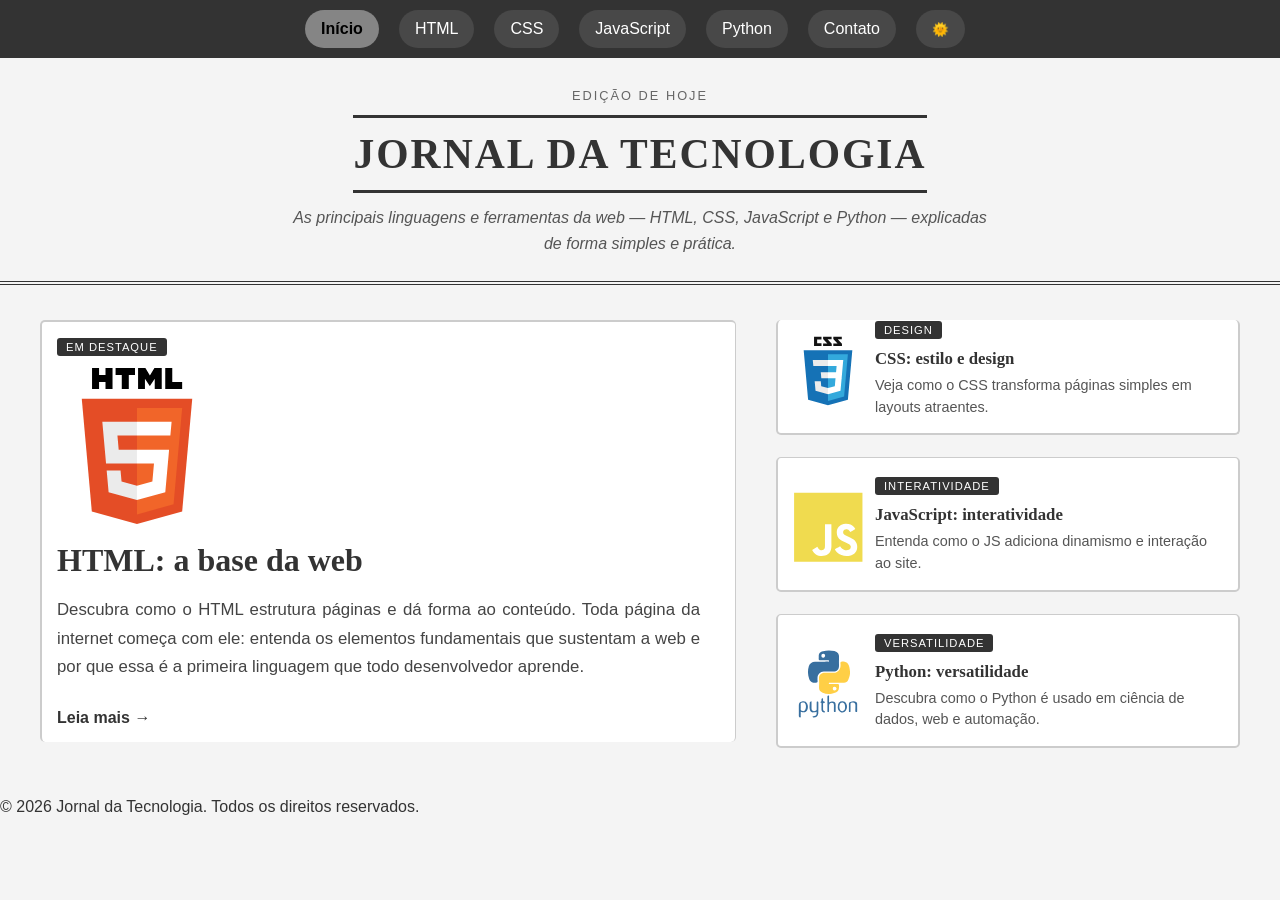
<file: index.html>
<!DOCTYPE html>
<html lang="pt-BR">
<head>
  <meta charset="UTF-8">
  <meta name="viewport" content="width=device-width, initial-scale=1.0">
  <title>Jornal da Tecnologia - Início</title>
  <link rel="icon" type="image/svg+xml" href="favicon.svg">
  <link rel="stylesheet" href="style.css">
</head>
<body>
  <header>
    <nav class="navbar">
      <button id="menuToggle">☰</button>
      <div id="menuLinks">
        <a href="index.html" class="active">Início</a>
        <a href="html.html">HTML</a>
        <a href="css.html">CSS</a>
        <a href="js.html">JavaScript</a>
        <a href="python.html">Python</a>
        <a href="contato.html">Contato</a>
        <button id="btnTema">🌞</button>
      </div>
    </nav>
  </header>

  <main>
    <!-- Masthead estilo jornal -->
    <div class="masthead">
      <p class="masthead-date">Edição de hoje</p>
      <h1 class="masthead-title">JORNAL DA TECNOLOGIA</h1>
      <p class="masthead-sub">
        As principais linguagens e ferramentas da web — HTML, CSS, JavaScript e Python —
        explicadas de forma simples e prática.
      </p>
    </div>

    <!-- Capa: manchete principal + notas secundárias -->
    <section class="frontpage">
      <article class="headline">
        <span class="tag">Em destaque</span>
        <img src="imagens/html.svg" alt="Logo HTML" width="120">
        <h2><a href="html.html">HTML: a base da web</a></h2>
        <p>
          Descubra como o HTML estrutura páginas e dá forma ao conteúdo. Toda página da internet
          começa com ele: entenda os elementos fundamentais que sustentam a web e por que essa é
          a primeira linguagem que todo desenvolvedor aprende.
        </p>
        <a class="read-more" href="html.html">Leia mais →</a>
      </article>

      <div class="secondary-list">
        <article class="secondary">
          <img src="imagens/css.svg" alt="Logo CSS" width="50">
          <div>
            <span class="tag">Design</span>
            <h3><a href="css.html">CSS: estilo e design</a></h3>
            <p>Veja como o CSS transforma páginas simples em layouts atraentes.</p>
          </div>
        </article>

        <article class="secondary">
          <img src="imagens/js.svg" alt="Logo JavaScript" width="50">
          <div>
            <span class="tag">Interatividade</span>
            <h3><a href="js.html">JavaScript: interatividade</a></h3>
            <p>Entenda como o JS adiciona dinamismo e interação ao site.</p>
          </div>
        </article>

        <article class="secondary">
          <img src="imagens/python.svg" alt="Logo Python" width="50">
          <div>
            <span class="tag">Versatilidade</span>
            <h3><a href="python.html">Python: versatilidade</a></h3>
            <p>Descubra como o Python é usado em ciência de dados, web e automação.</p>
          </div>
        </article>
      </div>
    </section>
  </main>

  <footer>
    <p>&copy; 2026 Jornal da Tecnologia. Todos os direitos reservados.</p>
  </footer>

  <script src="script.js"></script>
</body>
</html>
</file>
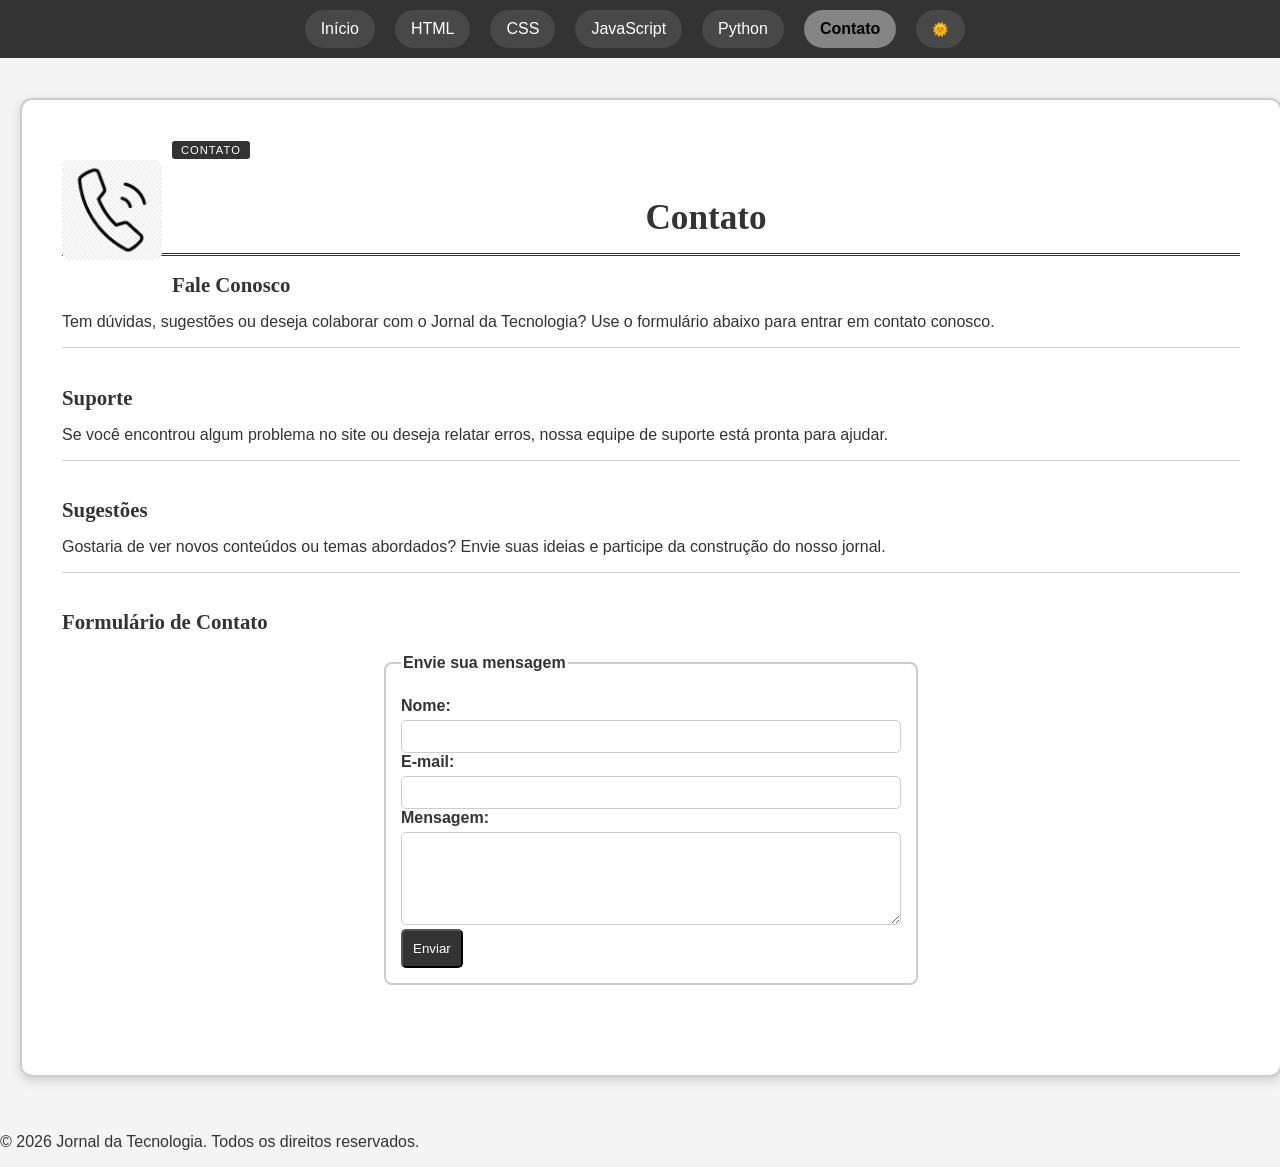
<file: contato.html>
<!DOCTYPE html>
<html lang="pt-BR">
<head>
  <meta charset="UTF-8">
  <meta name="viewport" content="width=device-width, initial-scale=1.0">
  <title>Contato - Jornal da Tecnologia</title>
  <link rel="icon" type="image/svg+xml" href="favicon.svg">
  <link rel="stylesheet" href="style.css">
</head>
<body>
  <header>
    <nav class="navbar">
      <button id="menuToggle">☰</button>
      <div id="menuLinks">
        <a href="index.html">Início</a>
        <a href="html.html">HTML</a>
        <a href="css.html">CSS</a>
        <a href="js.html">JavaScript</a>
        <a href="python.html">Python</a>
        <a href="contato.html" class="active">Contato</a>
        <button id="btnTema">🌞</button>
      </div>
    </nav>
  </header>

  <main class="artigo">
    <article>
      <img src="imagens/contato.png" alt="Ícone de Contato" width="150">
      <span class="tag">Contato</span>
      <h1>Contato</h1>

      <section>
        <h2>Fale Conosco</h2>
        <p>Tem dúvidas, sugestões ou deseja colaborar com o Jornal da Tecnologia? Use o formulário abaixo para entrar em contato conosco.</p>
      </section>

      <section>
        <h2>Suporte</h2>
        <p>Se você encontrou algum problema no site ou deseja relatar erros, nossa equipe de suporte está pronta para ajudar.</p>
      </section>

      <section>
        <h2>Sugestões</h2>
        <p>Gostaria de ver novos conteúdos ou temas abordados? Envie suas ideias e participe da construção do nosso jornal.</p>
      </section>

      <section>
        <h2>Formulário de Contato</h2>
        <form id="formContato">
          <fieldset>
            <legend>Envie sua mensagem</legend>

            <label for="nome">Nome:</label>
            <input type="text" id="nome" name="nome" required>

            <label for="email">E-mail:</label>
            <input type="email" id="email" name="email" required>

            <label for="mensagem">Mensagem:</label>
            <textarea id="mensagem" name="mensagem" rows="5" required></textarea>

            <button type="submit">Enviar</button>
          </fieldset>
        </form>
      </section>
    </article>
  </main>

  <footer>
    <p>&copy; 2026 Jornal da Tecnologia. Todos os direitos reservados.</p>
  </footer>

  <script src="script.js"></script>
</body>
</html>
</file>
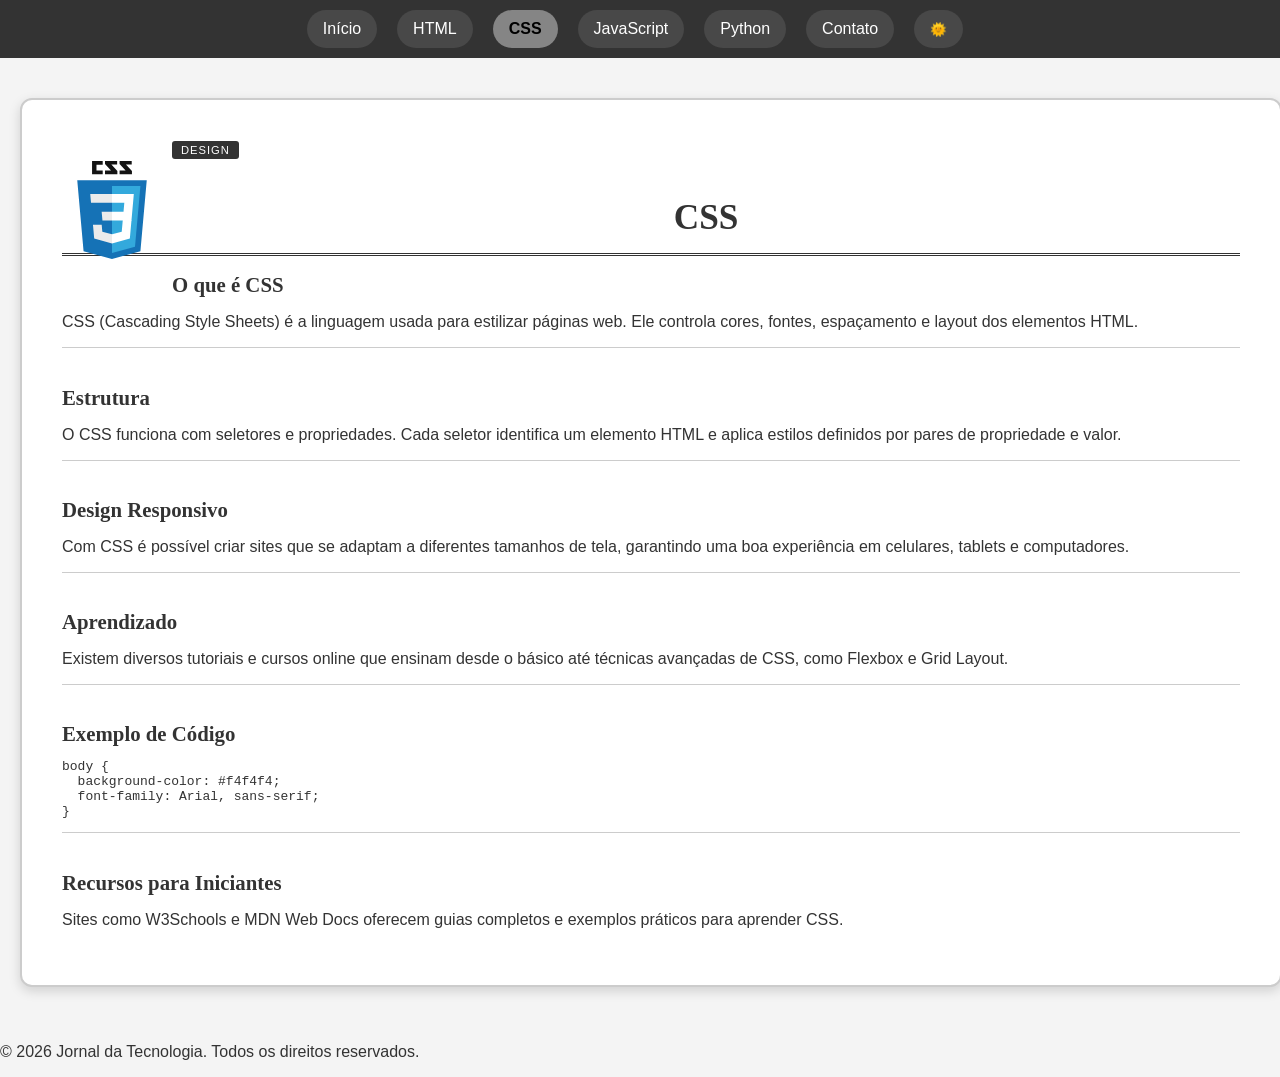
<file: css.html>
<!DOCTYPE html>
<html lang="pt-BR">
<head>
  <meta charset="UTF-8">
  <meta name="viewport" content="width=device-width, initial-scale=1.0">
  <title>CSS - Jornal da Tecnologia</title>
  <link rel="icon" type="image/svg+xml" href="favicon.svg">
  <link rel="stylesheet" href="style.css">
</head>
<body>
  <header>
    <nav class="navbar">
      <button id="menuToggle">☰</button>
      <div id="menuLinks">
        <a href="index.html">Início</a>
        <a href="html.html">HTML</a>
        <a href="css.html" class="active">CSS</a>
        <a href="js.html">JavaScript</a>
        <a href="python.html">Python</a>
        <a href="contato.html">Contato</a>
        <button id="btnTema">🌞</button>
      </div>
    </nav>
  </header>

  <main class="artigo">
  <article>
    <img src="imagens/css.svg" alt="Logo CSS" width="150">
    <span class="tag">Design</span>
    <h1>CSS</h1>

    <section>
      <h2>O que é CSS</h2>
      <p>CSS (Cascading Style Sheets) é a linguagem usada para estilizar páginas web. Ele controla cores, fontes, espaçamento e layout dos elementos HTML.</p>
    </section>

    <section>
      <h2>Estrutura</h2>
      <p>O CSS funciona com seletores e propriedades. Cada seletor identifica um elemento HTML e aplica estilos definidos por pares de propriedade e valor.</p>
    </section>

    <section>
      <h2>Design Responsivo</h2>
      <p>Com CSS é possível criar sites que se adaptam a diferentes tamanhos de tela, garantindo uma boa experiência em celulares, tablets e computadores.</p>
    </section>

    <section>
      <h2>Aprendizado</h2>
      <p>Existem diversos tutoriais e cursos online que ensinam desde o básico até técnicas avançadas de CSS, como Flexbox e Grid Layout.</p>
    </section>

    <section>
      <h2>Exemplo de Código</h2>
      <pre><code>body {
  background-color: #f4f4f4;
  font-family: Arial, sans-serif;
}</code></pre>
    </section>

    <section>
      <h2>Recursos para Iniciantes</h2>
      <p>Sites como W3Schools e MDN Web Docs oferecem guias completos e exemplos práticos para aprender CSS.</p>
    </section>
  </article>
</main>

  <footer>
    <p>&copy; 2026 Jornal da Tecnologia. Todos os direitos reservados.</p>
  </footer>

  <script src="script.js"></script>
</body>
</html>
</file>
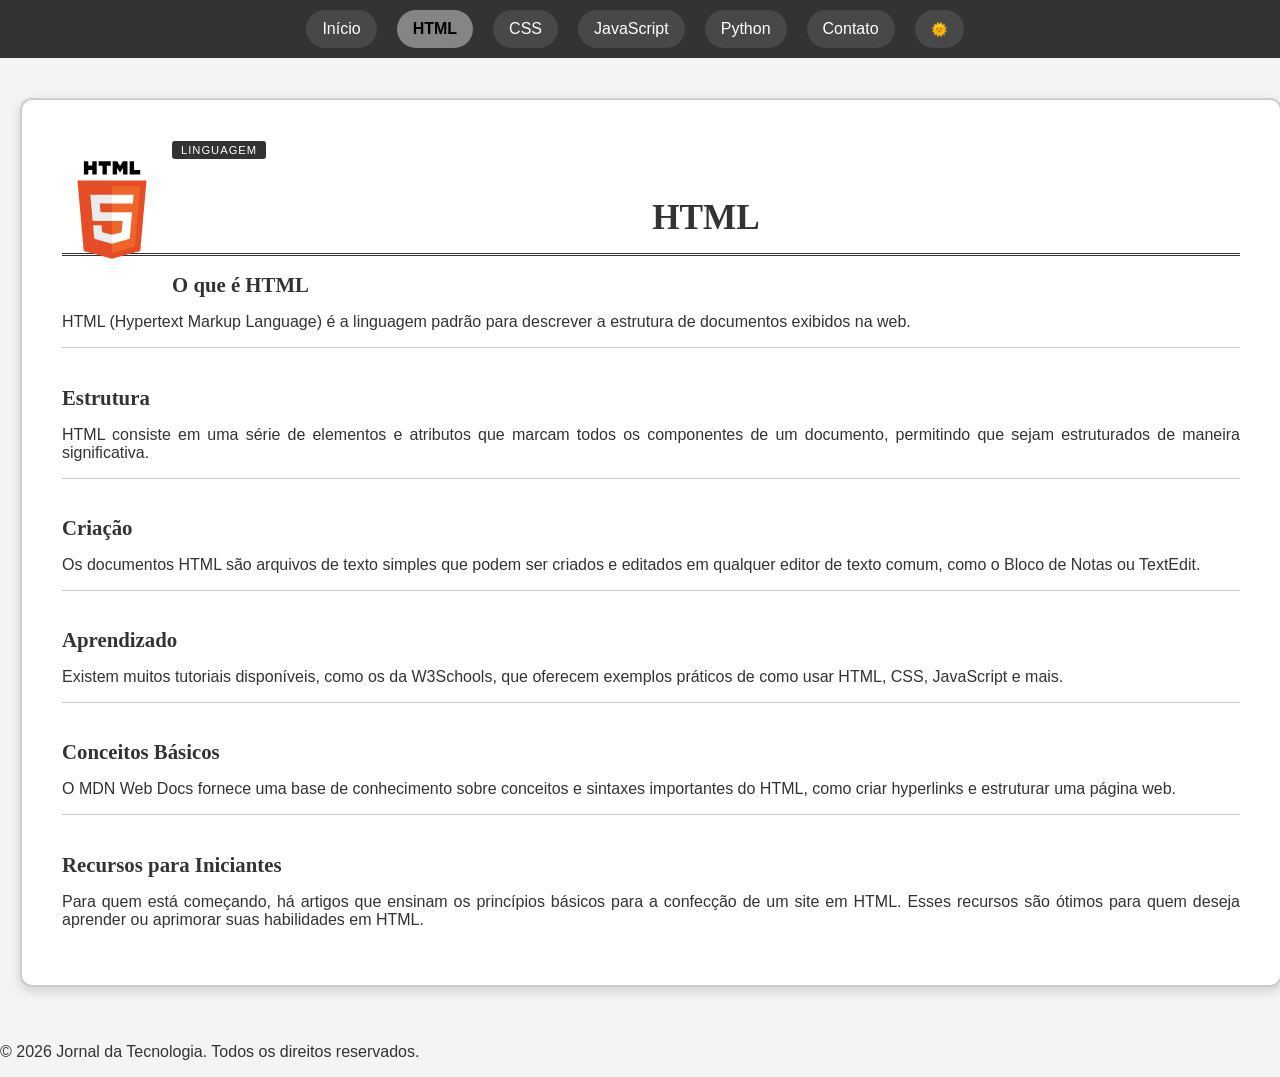
<file: html.html>
<!DOCTYPE html>
<html lang="pt-BR">
<head>
  <meta charset="UTF-8">
  <meta name="viewport" content="width=device-width, initial-scale=1.0">
  <title>HTML - Jornal da Tecnologia</title>
  <link rel="icon" type="image/svg+xml" href="favicon.svg">
  <link rel="stylesheet" href="style.css">
</head>
<body>
  <header>
    <nav class="navbar">
      <button id="menuToggle">☰</button>
      <div id="menuLinks">
        <a href="index.html">Início</a>
        <a href="html.html" class="active">HTML</a>
        <a href="css.html">CSS</a>
        <a href="js.html">JavaScript</a>
        <a href="python.html">Python</a>
        <a href="contato.html">Contato</a>
        <button id="btnTema">🌞</button>
      </div>
    </nav>
  </header>

  <main class="artigo">
  <article>
    <img src="imagens/html.svg" alt="Logo HTML" width="150">
    <span class="tag">Linguagem</span>
    <h1>HTML</h1>

    <section>
      <h2>O que é HTML</h2>
      <p>HTML (Hypertext Markup Language) é a linguagem padrão para descrever a estrutura de documentos exibidos na web.</p>
    </section>

    <section>
      <h2>Estrutura</h2>
      <p>HTML consiste em uma série de elementos e atributos que marcam todos os componentes de um documento, permitindo que sejam estruturados de maneira significativa.</p>
    </section>

    <section>
      <h2>Criação</h2>
      <p>Os documentos HTML são arquivos de texto simples que podem ser criados e editados em qualquer editor de texto comum, como o Bloco de Notas ou TextEdit.</p>
    </section>

    <section>
      <h2>Aprendizado</h2>
      <p>Existem muitos tutoriais disponíveis, como os da W3Schools, que oferecem exemplos práticos de como usar HTML, CSS, JavaScript e mais.</p>
    </section>

    <section>
      <h2>Conceitos Básicos</h2>
      <p>O MDN Web Docs fornece uma base de conhecimento sobre conceitos e sintaxes importantes do HTML, como criar hyperlinks e estruturar uma página web.</p>
    </section>

    <section>
      <h2>Recursos para Iniciantes</h2>
      <p>Para quem está começando, há artigos que ensinam os princípios básicos para a confecção de um site em HTML. Esses recursos são ótimos para quem deseja aprender ou aprimorar suas habilidades em HTML.</p>
    </section>
  </article>
</main>

  <footer>
    <p>&copy; 2026 Jornal da Tecnologia. Todos os direitos reservados.</p>
  </footer>

  <script src="script.js"></script>
</body>
</html>
</file>
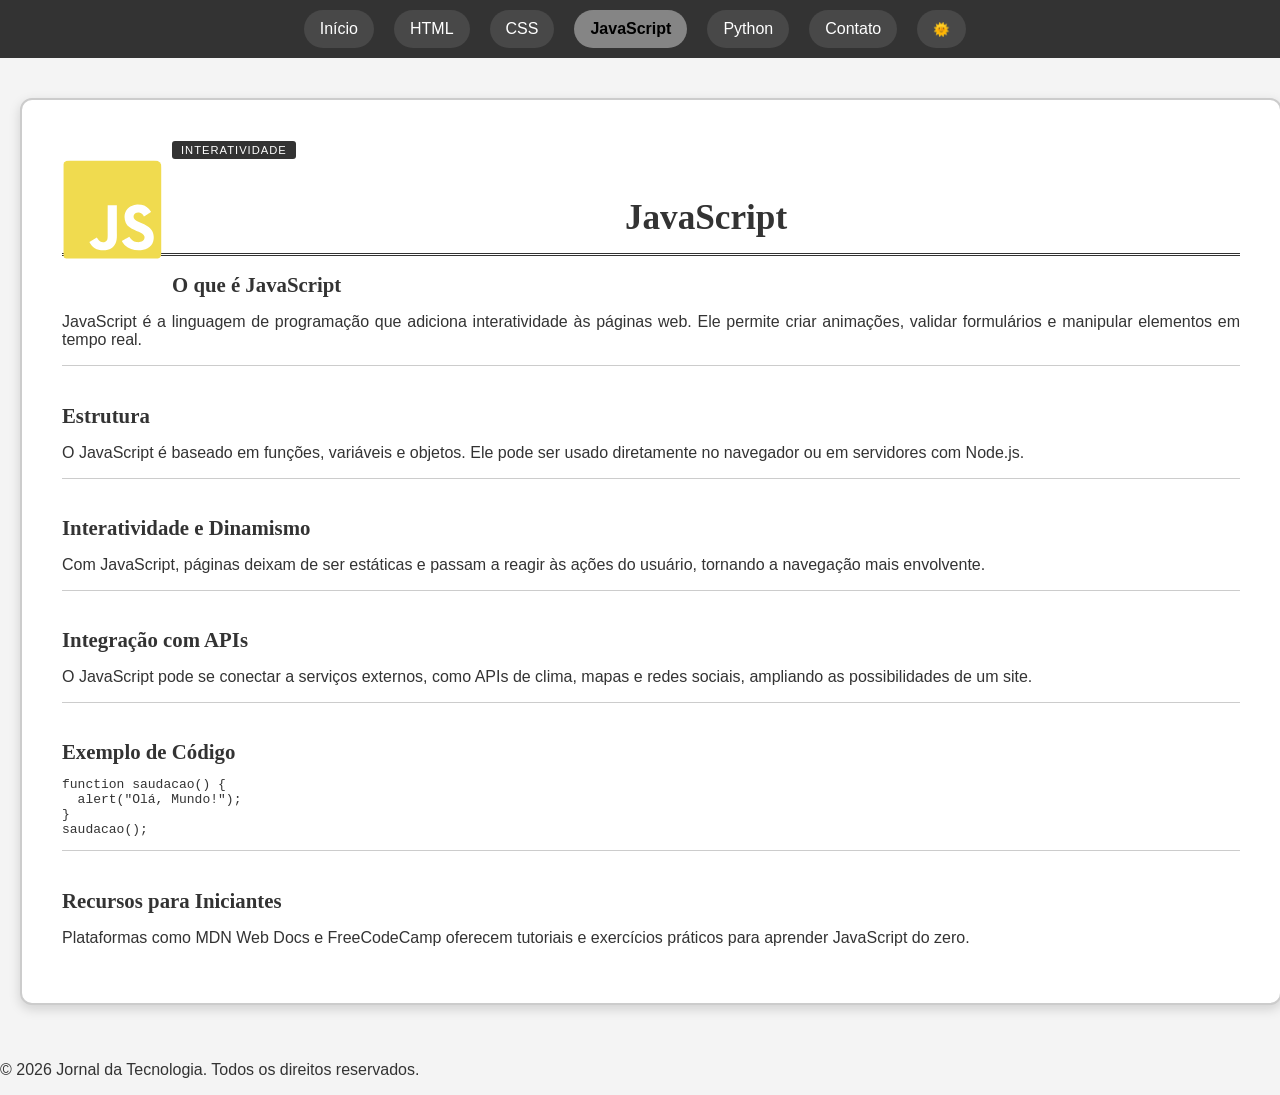
<file: js.html>
<!DOCTYPE html>
<html lang="pt-BR">
<head>
  <meta charset="UTF-8">
  <meta name="viewport" content="width=device-width, initial-scale=1.0">
  <title>JavaScript - Jornal da Tecnologia</title>
  <link rel="icon" type="image/svg+xml" href="favicon.svg">
  <link rel="stylesheet" href="style.css">
</head>
<body>
  <header>
    <nav class="navbar">
      <button id="menuToggle">☰</button>
      <div id="menuLinks">
        <a href="index.html">Início</a>
        <a href="html.html">HTML</a>
        <a href="css.html">CSS</a>
        <a href="js.html" class="active">JavaScript</a>
        <a href="python.html">Python</a>
        <a href="contato.html">Contato</a>
        <button id="btnTema">🌞</button>
      </div>
    </nav>
  </header>

  <main class="artigo">
  <article>
    <img src="imagens/js.svg" alt="Logo JavaScript" width="150">
    <span class="tag">Interatividade</span>
    <h1>JavaScript</h1>

    <section>
      <h2>O que é JavaScript</h2>
      <p>JavaScript é a linguagem de programação que adiciona interatividade às páginas web. Ele permite criar animações, validar formulários e manipular elementos em tempo real.</p>
    </section>

    <section>
      <h2>Estrutura</h2>
      <p>O JavaScript é baseado em funções, variáveis e objetos. Ele pode ser usado diretamente no navegador ou em servidores com Node.js.</p>
    </section>

    <section>
      <h2>Interatividade e Dinamismo</h2>
      <p>Com JavaScript, páginas deixam de ser estáticas e passam a reagir às ações do usuário, tornando a navegação mais envolvente.</p>
    </section>

    <section>
      <h2>Integração com APIs</h2>
      <p>O JavaScript pode se conectar a serviços externos, como APIs de clima, mapas e redes sociais, ampliando as possibilidades de um site.</p>
    </section>

    <section>
      <h2>Exemplo de Código</h2>
      <pre><code>function saudacao() {
  alert("Olá, Mundo!");
}
saudacao();</code></pre>
    </section>

    <section>
      <h2>Recursos para Iniciantes</h2>
      <p>Plataformas como MDN Web Docs e FreeCodeCamp oferecem tutoriais e exercícios práticos para aprender JavaScript do zero.</p>
    </section>
  </article>
</main>

  <footer>
    <p>&copy; 2026 Jornal da Tecnologia. Todos os direitos reservados.</p>
  </footer>

  <script src="script.js"></script>
</body>
</html>
</file>
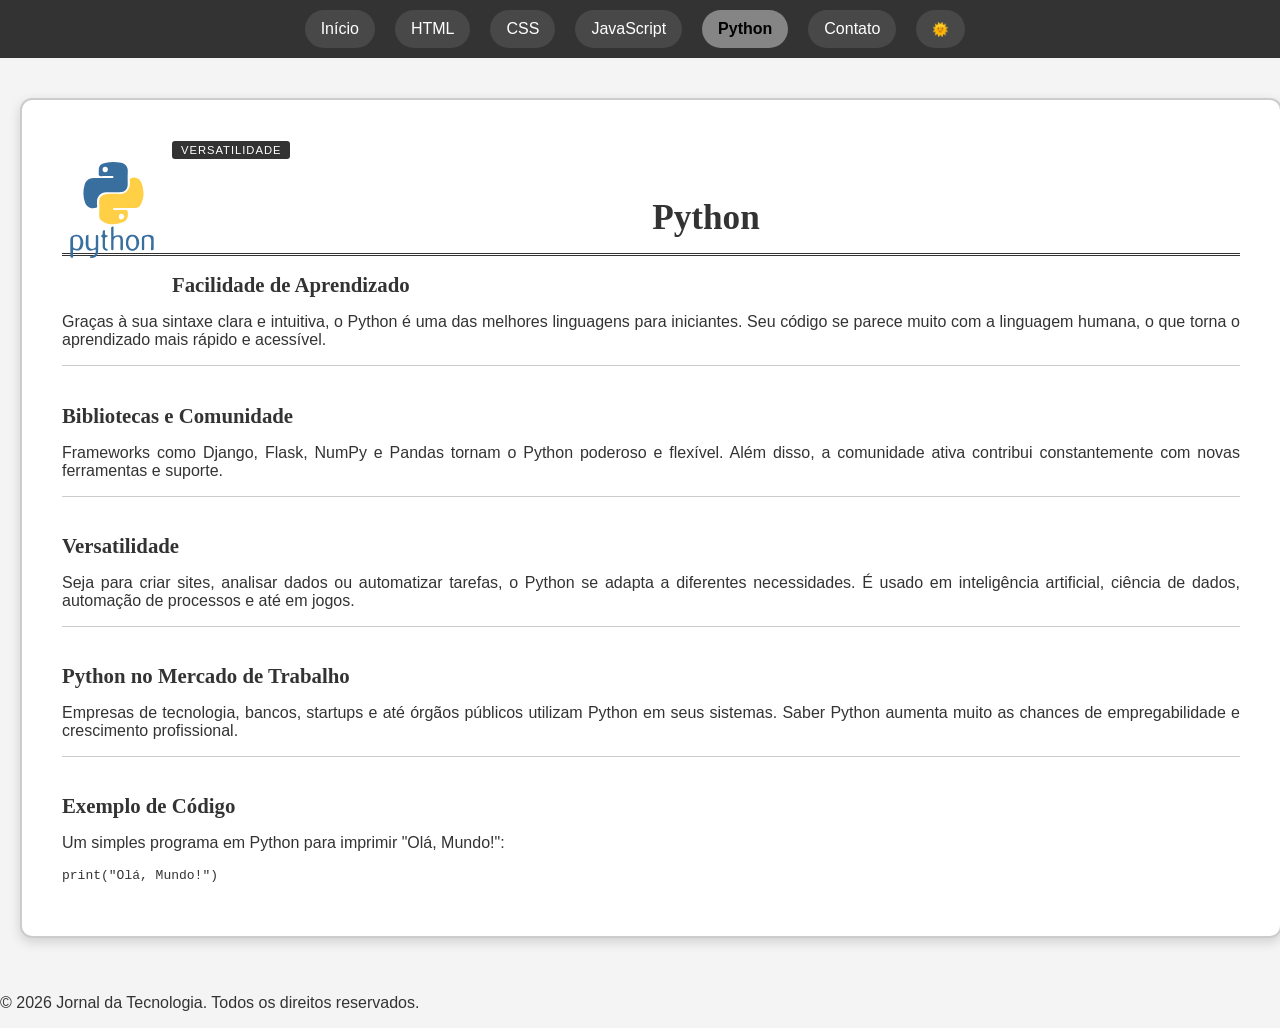
<file: python.html>
<!DOCTYPE html>
<html lang="pt-BR">
<head>
  <meta charset="UTF-8">
  <meta name="viewport" content="width=device-width, initial-scale=1.0">
  <title>Python - Jornal da Tecnologia</title>
  <link rel="icon" type="image/svg+xml" href="favicon.svg">
  <link rel="stylesheet" href="style.css">
</head>
<body>
  <header>
    <nav class="navbar">
      <button id="menuToggle">☰</button>
      <div id="menuLinks">
        <a href="index.html">Início</a>
        <a href="html.html">HTML</a>
        <a href="css.html">CSS</a>
        <a href="js.html">JavaScript</a>
        <a href="python.html" class="active">Python</a>
        <a href="contato.html">Contato</a>
        <button id="btnTema">🌞</button>
      </div>
    </nav>
  </header>

  <main class="artigo">
    <article>
      <img src="imagens/python.svg" alt="Logo Python" width="150">
      <span class="tag">Versatilidade</span>
      <h1>Python</h1>

      <section>
        <h2>Facilidade de Aprendizado</h2>
        <p>Graças à sua sintaxe clara e intuitiva, o Python é uma das melhores linguagens para iniciantes. 
        Seu código se parece muito com a linguagem humana, o que torna o aprendizado mais rápido e acessível.</p>
      </section>

      <section>
        <h2>Bibliotecas e Comunidade</h2>
        <p>Frameworks como Django, Flask, NumPy e Pandas tornam o Python poderoso e flexível. 
        Além disso, a comunidade ativa contribui constantemente com novas ferramentas e suporte.</p>
      </section>

      <section>
        <h2>Versatilidade</h2>
        <p>Seja para criar sites, analisar dados ou automatizar tarefas, o Python se adapta a diferentes necessidades. 
        É usado em inteligência artificial, ciência de dados, automação de processos e até em jogos.</p>
      </section>

      <section>
        <h2>Python no Mercado de Trabalho</h2>
        <p>Empresas de tecnologia, bancos, startups e até órgãos públicos utilizam Python em seus sistemas. 
        Saber Python aumenta muito as chances de empregabilidade e crescimento profissional.</p>
      </section>

      <section>
        <h2>Exemplo de Código</h2>
        <p>Um simples programa em Python para imprimir "Olá, Mundo!":</p>
        <pre><code>print("Olá, Mundo!")</code></pre>
      </section>
    </article>
  </main>

  <footer>
    <p>&copy; 2026 Jornal da Tecnologia. Todos os direitos reservados.</p>
  </footer>

  <script src="script.js"></script>
</body>
</html>
</file>
<file: style.css>
/* Fundo e texto */
body {
  font-family: Verdana, sans-serif;
  background-color: #f4f4f4;
  color: #333;
  margin: 0;
}

.navbar {
  display: flex;
  justify-content: center; /* centraliza os botões */
  align-items: center;
  background-color: #333;
  padding: 10px;
  flex-wrap: wrap; /* evita quebra estranha em telas menores */
}


.navbar a, .navbar button {
  color: #fff;
  text-decoration: none;
  margin-right: 10px;
  background: none;
  border: none;
  cursor: pointer;
}

/* Artigos */
article {
  background-color: #fff;
  border: 2px solid #ccc;
  border-radius: 5px;
  padding: 15px;
  text-align: justify;
  transition: transform 0.3s, box-shadow 0.3s;
}

article:hover {
  transform: scale(1.03);
  box-shadow: 0 4px 10px rgba(0, 0, 0, 0.3);
}

article img {
  width: 100px;
  float: left;
  margin-right: 10px;
}

/* Página de contato */
.artigo {
  display: flex;
  flex-direction: column;
  align-items: center;
  justify-content: center;
  gap: 20px;
  padding: 20px;
}

.artigo img {
  max-width: 200px;
  margin-bottom: 20px;
}

.artigo form {
  width: 100%;
  max-width: 500px;
}

/* Formulário */
form {
  display: flex;
  flex-direction: column;
  align-items: center;
  gap: 15px;
  width: 90%;
  max-width: 500px;
  margin: 20px auto 50px auto;
}

fieldset {
  width: 100%;
  border: 2px solid #ccc;
  border-radius: 8px;
  padding: 15px;
}

legend {
  font-weight: bold;
  margin-bottom: 10px;
}

label {
  display: block;
  margin-bottom: 5px;
  font-weight: bold;
}

input, textarea {
  width: 100%;
  box-sizing: border-box;
  padding: 8px;
  border: 1px solid #ccc;
  border-radius: 5px;
}

button {
  background-color: #333;
  color: #fff;
  padding: 10px;
  border-radius: 5px;
  cursor: pointer;
}

/* Mensagem de confirmação do formulário */
#formMsg {
  text-align: center;
  font-weight: bold;
  color: #2e7d32;
  background-color: #e8f5e9;
  border: 1px solid #a5d6a7;
  border-radius: 8px;
  padding: 12px 20px;
  max-width: 500px;
  margin: -10px auto 40px auto;
}

.dark-theme #formMsg {
  color: #a5d6a7;
  background-color: #1b3320;
  border-color: #2e7d32;
}

/* Tema escuro */
.dark-theme {
  background-color: #222;
  color: #eee;
}

.dark-theme article,
.dark-theme form,
.dark-theme fieldset,
.dark-theme .card {
  background-color: #333;
  color: #fff;
  border-color: #555;
}

.dark-theme .navbar {
  background-color: #111;
}

.dark-theme input,
.dark-theme textarea {
  background-color: #222;
  color: #eee;
  border: 1px solid #555;
}

.dark-theme button {
  background-color: #555;
  color: #fff;
}

/* Responsividade */
@media (max-width: 768px) {
  .section-container {
    flex-direction: column;
    align-items: center;
  }

  article {
    display: flex;
    flex-direction: column;
    align-items: center;
    text-align: center;
  }

  article img {
    float: none;
    margin: 0 0 10px 0;
    max-width: 150px;
  }

  .navbar {
    flex-direction: column;
    align-items: flex-start;
  }

  .navbar a, .navbar button {
    margin: 5px 0;
  }

  form {
    width: 100%;
  }
}

@media (max-width: 480px) {
  h1 {
    font-size: 1.5em;
  }

  article h2 {
    font-size: 1.1em;
  }

  body {
    font-size: 0.9em;
  }
}

/* Menu hambúrguer */
#menuToggle {
  font-size: 1.5em;
  background: none;
  border: none;
  color: #fff;
  cursor: pointer;
  display: none;
}

#menuLinks {
  display: flex;
  gap: 10px;
}

@media (max-width: 768px) {
  #menuToggle {
    display: block;
  }

  #menuLinks {
    display: none;
    flex-direction: column;
    background-color: #333;
    width: 100%;
    padding: 10px;
  }

  #menuLinks.show {
    display: flex;
  }

  #menuLinks a, #menuLinks button {
    margin: 5px 0;
    text-align: left;
  }
}

#menuToggle {
  position: relative;
  width: 30px;
  height: 25px;
  cursor: pointer;
}

#menuToggle span {
  display: block;
  position: absolute;
  height: 3px;
  width: 100%;
  background: #fff;
  border-radius: 3px;
  transition: 0.3s;
}

#menuToggle span:nth-child(1) { top: 0; }
#menuToggle span:nth-child(2) { top: 11px; }
#menuToggle span:nth-child(3) { bottom: 0; }

#menuToggle.active span:nth-child(1) {
  transform: rotate(45deg);
  top: 11px;
}

#menuToggle.active span:nth-child(2) {
  opacity: 0;
}

#menuToggle.active span:nth-child(3) {
  transform: rotate(-45deg);
  bottom: 11px;
}

/* Transição suave entre temas */
body, 
article, 
form, 
fieldset, 
.navbar, 
input, 
textarea, 
button {
  transition: background-color 0.3s ease, color 0.3s ease, border-color 0.3s ease;
}

/* Botões da barra de navegação */
.navbar a, .navbar button {
  padding: 10px 16px;
  border-radius: 25px;
  background-color: rgba(255, 255, 255, 0.1);
  color: #fff;
  text-decoration: none;
  border: none;
  cursor: pointer;
  font-weight: 500;
  transition: background-color 0.3s ease, transform 0.2s ease;
}

/* Efeito hover */
.navbar a:hover, .navbar button:hover {
  background-color: rgba(255, 255, 255, 0.25);
  transform: scale(1.08);
}

/* Tema escuro - botões */
.dark-theme .navbar a,
.dark-theme .navbar button {
  background-color: rgba(255, 255, 255, 0.15);
  color: #eee;
}

.dark-theme .navbar a:hover,
.dark-theme .navbar button:hover {
  background-color: rgba(255, 255, 255, 0.3);
}

/* Botão ativo na navbar */
.navbar a.active, .navbar button.active {
  background-color: rgba(255, 255, 255, 0.4);
  color: #000;
  font-weight: bold;
}

/* Tema escuro - botão ativo */
.dark-theme .navbar a.active,
.dark-theme .navbar button.active {
  background-color: rgba(255, 255, 255, 0.5);
  color: #fff;
}

/* Centralizar e ajustar imagem */
img {
  display: block;
  margin: 0 auto;
  max-width: 300px;
  height: auto;
  border-radius: 8px;
  margin-top: 20px;
}

/* Efeito hover na imagem */
img:hover {
  transform: scale(1.05);
  box-shadow: 0 6px 15px rgba(0, 0, 0, 0.3);
  transition: transform 0.3s ease, box-shadow 0.3s ease;
}

/* Tipografia e divisórias de jornal nas páginas internas */
.artigo article h1 {
  font-family: Georgia, 'Times New Roman', serif;
  font-size: 2.2em;
  text-align: center;
  border-bottom: 3px double #333;
  padding-bottom: 15px;
  margin-bottom: 10px;
}

.dark-theme .artigo article h1 {
  border-color: #777;
}

.artigo article h2 {
  font-family: Georgia, 'Times New Roman', serif;
  font-size: 1.3em;
  margin-bottom: 10px;
}

.artigo article section {
  border-top: 1px solid #ccc;
  padding-top: 20px;
}

.dark-theme .artigo article section {
  border-color: #555;
}

.artigo article section:first-of-type {
  border-top: none;
  padding-top: 0;
}
.artigo article {
  margin: 20px auto;
  max-width: 95%;          /* ocupa quase toda a largura */
  width: 95%;
  border: 2px solid #ccc;
  border-radius: 12px;
  padding: 40px;           /* mantém espaçamento interno confortável */
  box-shadow: 0 4px 12px rgba(0, 0, 0, 0.15);
}

/* Tema escuro para artigos */
body.dark-theme .artigo article {
  background-color: #333;
  color: #eee;
  border-color: #555;
  box-shadow: 0 4px 12px rgba(255, 255, 255, 0.1);
}

/* Masthead estilo jornal */
.masthead {
  text-align: center;
  padding: 30px 20px 25px;
  border-bottom: 4px double #333;
  margin-bottom: 35px;
}

.masthead-date {
  text-transform: uppercase;
  letter-spacing: 2px;
  font-size: 0.8em;
  color: #666;
  margin: 0 0 12px;
}

.masthead-title {
  font-family: Georgia, 'Times New Roman', serif;
  font-size: 2.6em;
  letter-spacing: 2px;
  margin: 0 auto 12px;
  border-top: 3px solid #333;
  border-bottom: 3px solid #333;
  padding: 12px 0;
  display: inline-block;
}

.masthead-sub {
  font-style: italic;
  color: #555;
  max-width: 700px;
  margin: 0 auto;
  line-height: 1.6;
}

.dark-theme .masthead {
  border-color: #777;
}

.dark-theme .masthead-title {
  border-color: #777;
  color: #f5f5f5;
}

.dark-theme .masthead-date,
.dark-theme .masthead-sub {
  color: #bbb;
}

/* Capa: manchete + notas secundárias */
.frontpage {
  display: grid;
  grid-template-columns: 3fr 2fr;
  gap: 40px;
  margin: 0 auto 50px;
  padding: 0 40px;
  align-items: start;
}

.tag {
  display: inline-block;
  background-color: #333;
  color: #fff;
  font-size: 0.7em;
  letter-spacing: 1px;
  text-transform: uppercase;
  padding: 3px 9px;
  border-radius: 3px;
  margin-bottom: 10px;
}

.dark-theme .tag {
  background-color: #555;
}

.headline {
  border-right: 1px solid #ccc;
  padding-right: 35px;
  border-bottom: none;
}

.dark-theme .headline {
  border-color: #555;
}

.headline img {
  width: 160px;
  float: none;
  margin: 0 0 15px;
}

.headline h2 {
  font-family: Georgia, 'Times New Roman', serif;
  font-size: 2em;
  line-height: 1.2;
  margin: 0 0 15px;
}

.headline h2 a {
  color: inherit;
  text-decoration: none;
}

.headline h2 a:hover {
  text-decoration: underline;
}

.headline p {
  font-size: 1.05em;
  line-height: 1.7;
  color: #444;
}

.dark-theme .headline p {
  color: #ccc;
}

.read-more {
  display: inline-block;
  margin-top: 10px;
  font-weight: bold;
  text-decoration: none;
  color: #333;
}

.dark-theme .read-more {
  color: #f5f5f5;
}

.read-more:hover {
  text-decoration: underline;
}

.secondary-list {
  display: flex;
  flex-direction: column;
  gap: 22px;
}

.secondary {
  display: flex;
  gap: 12px;
  border-top: 1px solid #ccc;
  padding-top: 18px;
  text-align: left;
}

.dark-theme .secondary {
  border-color: #555;
}

.secondary:first-child {
  border-top: none;
  padding-top: 0;
}

.secondary img {
  width: 70px;
  margin: 4px 0 0;
  float: none;
}

.secondary h3 {
  font-family: Georgia, 'Times New Roman', serif;
  font-size: 1.05em;
  margin: 0 0 6px;
}

.secondary h3 a {
  color: inherit;
  text-decoration: none;
}

.secondary h3 a:hover {
  text-decoration: underline;
}

.secondary p {
  font-size: 0.9em;
  color: #555;
  margin: 0;
  line-height: 1.5;
}

.dark-theme .secondary p {
  color: #bbb;
}

@media (max-width: 768px) {
  .masthead-title {
    font-size: 1.8em;
  }

  .frontpage {
    grid-template-columns: 1fr;
  }

  .headline {
    border-right: none;
    border-bottom: 1px solid #ccc;
    padding-right: 0;
    padding-bottom: 25px;
  }

  .dark-theme .headline {
    border-color: #555;
  }
}
</file>
